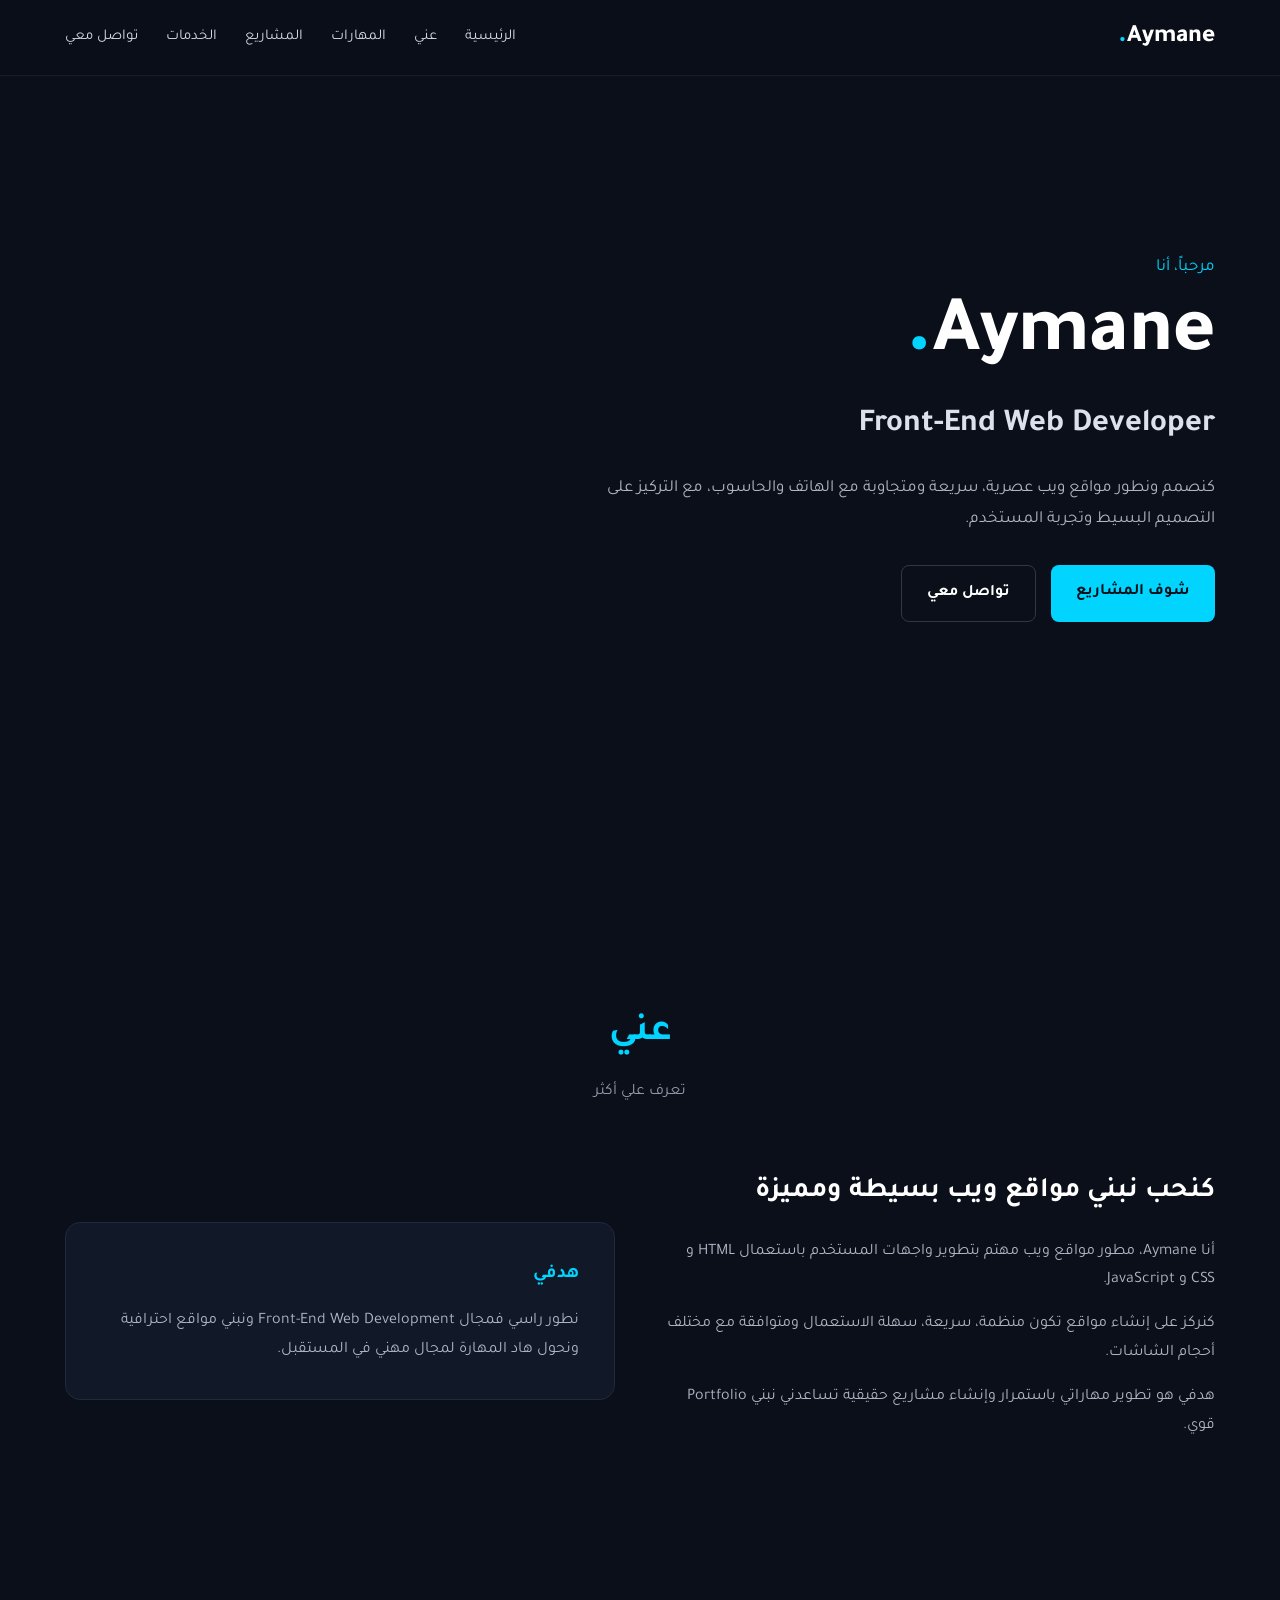
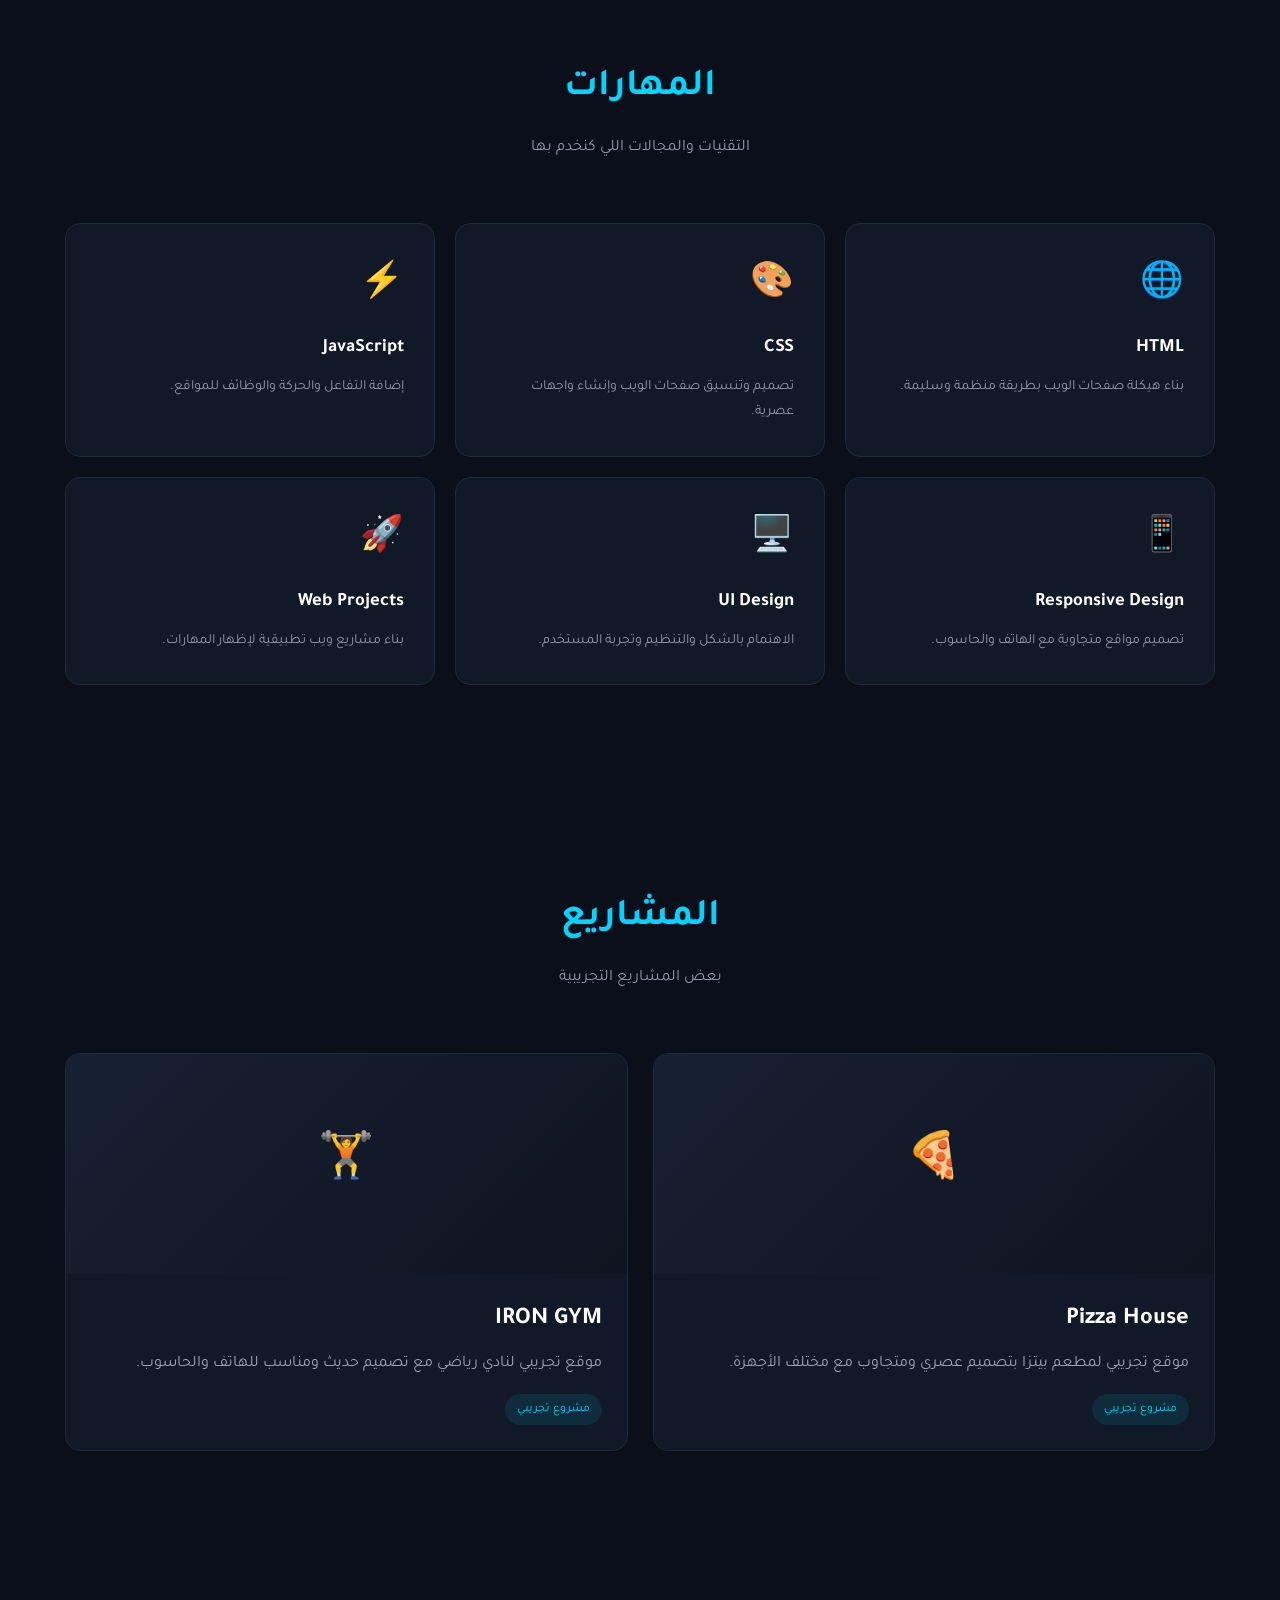
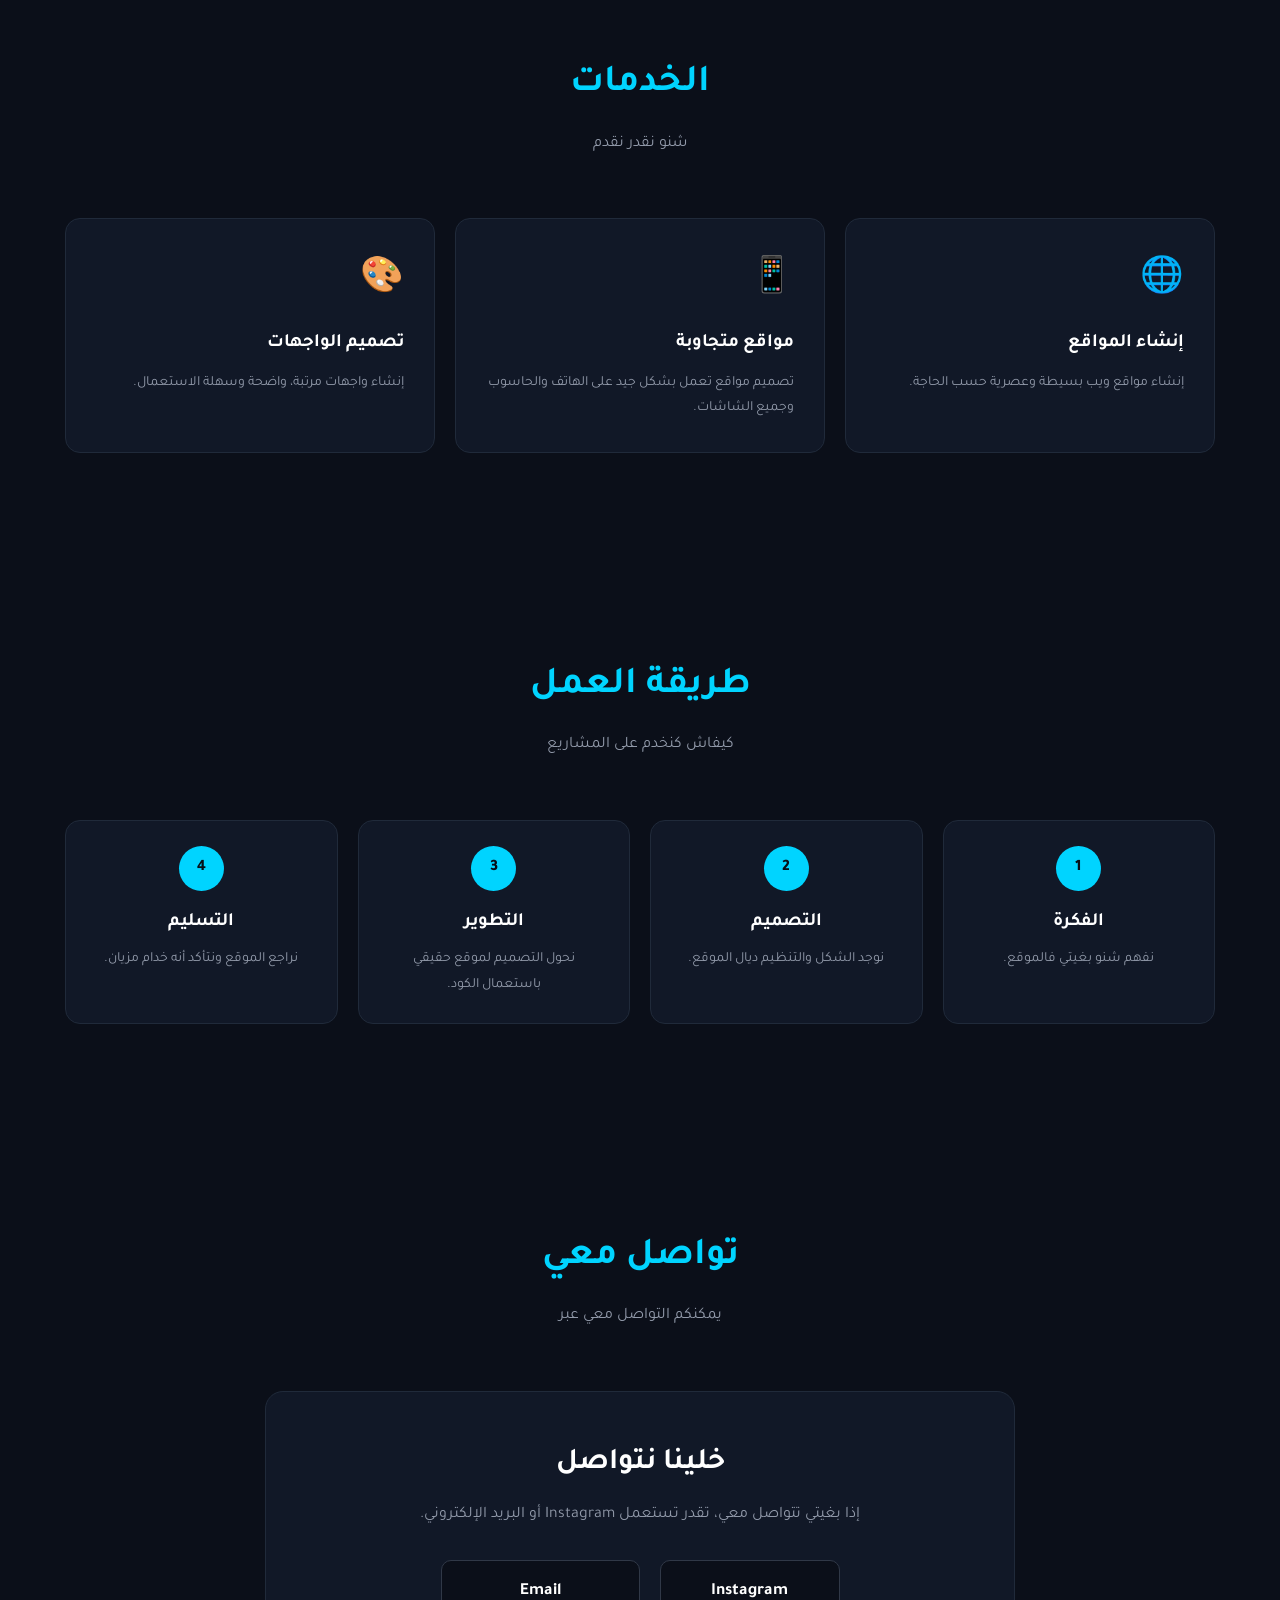
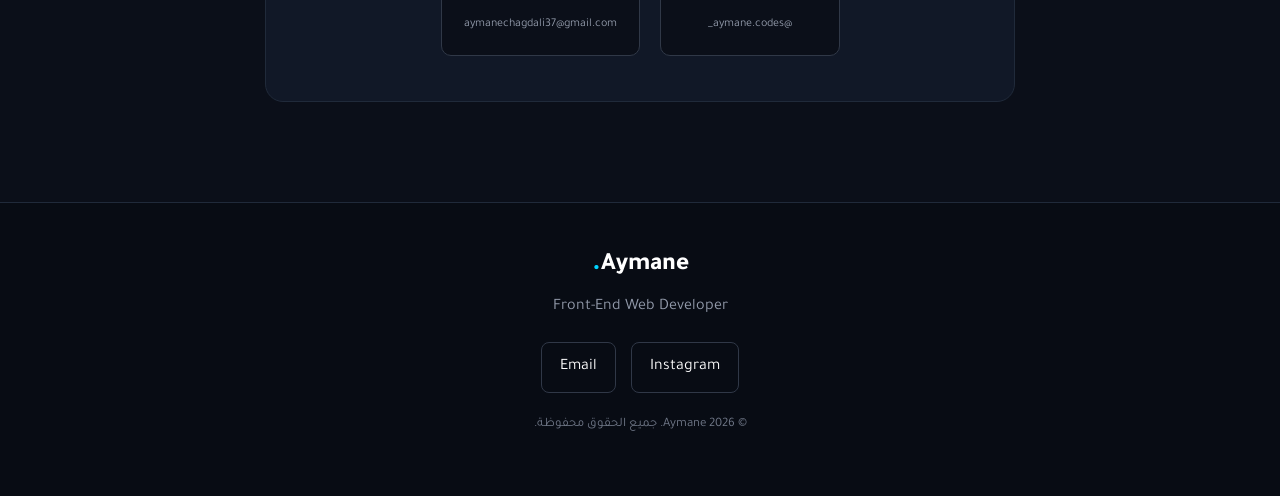
<file: index (p).html>
<!DOCTYPE html>
<html lang="ar" dir="rtl">
<head>
  <meta charset="UTF-8">
  <meta name="viewport" content="width=device-width, initial-scale=1.0">

  <title>Aymane | Front-End Web Developer</title>

  <meta name="description" content="Aymane - Front-End Web Developer. تصميم وتطوير مواقع ويب عصرية ومتجاوبة.">

  <link rel="preconnect" href="https://fonts.googleapis.com">
  <link rel="preconnect" href="https://fonts.gstatic.com" crossorigin>

  <link href="https://fonts.googleapis.com/css2?family=Tajawal:wght@400;500;700;800&display=swap" rel="stylesheet">

  <style>

    * {
      margin: 0;
      padding: 0;
      box-sizing: border-box;
    }

    html {
      scroll-behavior: smooth;
    }

    body {
      font-family: "Tajawal", sans-serif;
      background: #0b0f19;
      color: #ffffff;
      line-height: 1.8;
    }

    a {
      text-decoration: none;
      color: inherit;
    }

    ul {
      list-style: none;
    }

    .container {
      width: 90%;
      max-width: 1150px;
      margin: auto;
    }

    /* ================= HEADER ================= */

    header {
      position: fixed;
      top: 0;
      right: 0;
      width: 100%;
      z-index: 1000;
      background: rgba(11, 15, 25, 0.92);
      backdrop-filter: blur(10px);
      border-bottom: 1px solid rgba(255,255,255,0.06);
    }

    nav {
      height: 75px;
      display: flex;
      align-items: center;
      justify-content: space-between;
    }

    .logo {
      font-size: 25px;
      font-weight: 800;
    }

    .logo span {
      color: #00d4ff;
    }

    .nav-links {
      display: flex;
      gap: 28px;
      align-items: center;
    }

    .nav-links a {
      color: #d5d9e2;
      font-size: 15px;
      transition: 0.3s;
    }

    .nav-links a:hover {
      color: #00d4ff;
    }

    .menu-btn {
      display: none;
      font-size: 28px;
      cursor: pointer;
    }

    /* ================= HERO ================= */

    .hero {
      min-height: 100vh;
      display: flex;
      align-items: center;
      padding-top: 75px;
    }

    .hero-content {
      max-width: 750px;
    }

    .hero-small {
      color: #00d4ff;
      font-size: 17px;
      margin-bottom: 10px;
    }

    .hero h1 {
      font-size: clamp(45px, 8vw, 80px);
      line-height: 1.1;
      margin-bottom: 15px;
      font-weight: 800;
    }

    .hero h1 span {
      color: #00d4ff;
    }

    .hero h2 {
      font-size: clamp(22px, 4vw, 32px);
      color: #dce1eb;
      margin-bottom: 20px;
    }

    .hero p {
      color: #aeb5c4;
      font-size: 17px;
      max-width: 650px;
      margin-bottom: 30px;
    }

    .hero-buttons {
      display: flex;
      gap: 15px;
      flex-wrap: wrap;
    }

    .btn {
      display: inline-block;
      padding: 13px 25px;
      border-radius: 8px;
      font-weight: 700;
      transition: 0.3s;
      cursor: pointer;
      border: none;
      font-family: inherit;
    }

    .btn-primary {
      background: #00d4ff;
      color: #061018;
    }

    .btn-primary:hover {
      transform: translateY(-3px);
      opacity: 0.9;
    }

    .btn-secondary {
      border: 1px solid #303847;
      color: #ffffff;
    }

    .btn-secondary:hover {
      border-color: #00d4ff;
      color: #00d4ff;
      transform: translateY(-3px);
    }

    /* ================= GENERAL ================= */

    section {
      padding: 100px 0;
    }

    .section-title {
      text-align: center;
      margin-bottom: 60px;
    }

    .section-title h2 {
      font-size: 38px;
      margin-bottom: 10px;
    }

    .section-title span {
      color: #00d4ff;
    }

    .section-title p {
      color: #929aaa;
    }

    /* ================= ABOUT ================= */

    .about-grid {
      display: grid;
      grid-template-columns: 1fr 1fr;
      gap: 50px;
      align-items: center;
    }

    .about-text h3 {
      font-size: 28px;
      margin-bottom: 20px;
    }

    .about-text p {
      color: #aeb5c4;
      margin-bottom: 15px;
      font-size: 16px;
    }

    .about-box {
      padding: 35px;
      border-radius: 15px;
      background: #111827;
      border: 1px solid #202a3a;
    }

    .about-box h3 {
      color: #00d4ff;
      margin-bottom: 15px;
    }

    .about-box p {
      color: #aeb5c4;
    }

    /* ================= SKILLS ================= */

    .skills-grid {
      display: grid;
      grid-template-columns: repeat(3, 1fr);
      gap: 20px;
    }

    .skill-card {
      background: #111827;
      border: 1px solid #202a3a;
      border-radius: 15px;
      padding: 30px;
      transition: 0.3s;
    }

    .skill-card:hover {
      transform: translateY(-6px);
      border-color: #00d4ff;
    }

    .skill-icon {
      font-size: 35px;
      margin-bottom: 15px;
    }

    .skill-card h3 {
      margin-bottom: 10px;
    }

    .skill-card p {
      color: #929aaa;
      font-size: 14px;
    }

    /* ================= PROJECTS ================= */

    .projects-grid {
      display: grid;
      grid-template-columns: repeat(2, 1fr);
      gap: 25px;
    }

    .project-card {
      background: #111827;
      border: 1px solid #202a3a;
      border-radius: 15px;
      overflow: hidden;
      transition: 0.3s;
    }

    .project-card:hover {
      transform: translateY(-6px);
      border-color: #00d4ff;
    }

    .project-image {
      height: 220px;
      display: flex;
      align-items: center;
      justify-content: center;
      background: linear-gradient(135deg, #172033, #0e1420);
      font-size: 45px;
    }

    .project-content {
      padding: 25px;
    }

    .project-content h3 {
      font-size: 24px;
      margin-bottom: 8px;
    }

    .project-content p {
      color: #9ca5b5;
      margin-bottom: 15px;
    }

    .project-tag {
      display: inline-block;
      padding: 5px 12px;
      background: rgba(0, 212, 255, 0.1);
      color: #00d4ff;
      border-radius: 20px;
      font-size: 12px;
    }

    /* ================= SERVICES ================= */

    .services-grid {
      display: grid;
      grid-template-columns: repeat(3, 1fr);
      gap: 20px;
    }

    .service-card {
      background: #111827;
      border: 1px solid #202a3a;
      border-radius: 15px;
      padding: 30px;
    }

    .service-card h3 {
      margin: 15px 0 10px;
    }

    .service-card p {
      color: #929aaa;
      font-size: 14px;
    }

    .service-icon {
      font-size: 35px;
    }

    /* ================= PROCESS ================= */

    .process-grid {
      display: grid;
      grid-template-columns: repeat(4, 1fr);
      gap: 20px;
    }

    .process-card {
      text-align: center;
      background: #111827;
      border: 1px solid #202a3a;
      border-radius: 15px;
      padding: 25px;
    }

    .process-number {
      width: 45px;
      height: 45px;
      border-radius: 50%;
      background: #00d4ff;
      color: #061018;
      display: flex;
      align-items: center;
      justify-content: center;
      margin: 0 auto 15px;
      font-weight: 800;
    }

    .process-card h3 {
      margin-bottom: 8px;
    }

    .process-card p {
      color: #929aaa;
      font-size: 14px;
    }

    /* ================= CONTACT ================= */

    .contact-box {
      max-width: 750px;
      margin: auto;
      background: #111827;
      border: 1px solid #202a3a;
      border-radius: 18px;
      padding: 45px;
      text-align: center;
    }

    .contact-box h3 {
      font-size: 30px;
      margin-bottom: 10px;
    }

    .contact-box > p {
      color: #929aaa;
      margin-bottom: 30px;
    }

    .contact-links {
      display: flex;
      justify-content: center;
      gap: 20px;
      flex-wrap: wrap;
    }

    .contact-link {
      min-width: 180px;
      padding: 16px 22px;
      border-radius: 10px;
      background: #0b0f19;
      border: 1px solid #303847;
      transition: 0.3s;
    }

    .contact-link:hover {
      border-color: #00d4ff;
      color: #00d4ff;
      transform: translateY(-3px);
    }

    .contact-link strong {
      display: block;
      font-size: 17px;
      margin-bottom: 3px;
    }

    .contact-link small {
      color: #929aaa;
      font-size: 12px;
    }

    /* ================= FOOTER ================= */

    footer {
      border-top: 1px solid #202a3a;
      padding: 40px 0;
      text-align: center;
      background: #080c14;
    }

    .footer-logo {
      font-size: 25px;
      font-weight: 800;
      margin-bottom: 5px;
    }

    .footer-logo span {
      color: #00d4ff;
    }

    footer > .container > p {
      color: #929aaa;
      margin-bottom: 20px;
    }

    .socials {
      display: flex;
      justify-content: center;
      gap: 15px;
      margin-bottom: 20px;
    }

    .socials a {
      padding: 10px 18px;
      border: 1px solid #303847;
      border-radius: 8px;
      transition: 0.3s;
    }

    .socials a:hover {
      color: #00d4ff;
      border-color: #00d4ff;
    }

    .copyright {
      font-size: 13px;
      color: #6f7787 !important;
    }

    /* ================= BACK TO TOP ================= */

    #topBtn {
      position: fixed;
      bottom: 25px;
      left: 25px;
      width: 45px;
      height: 45px;
      border: none;
      border-radius: 50%;
      background: #00d4ff;
      color: #061018;
      font-size: 20px;
      font-weight: bold;
      cursor: pointer;
      display: none;
      z-index: 999;
    }

    /* ================= ANIMATION ================= */

    .reveal {
      opacity: 0;
      transform: translateY(25px);
      transition: 0.7s ease;
    }

    .reveal.active {
      opacity: 1;
      transform: translateY(0);
    }

    /* ================= MOBILE ================= */

    @media (max-width: 800px) {

      .nav-links {
        position: absolute;
        top: 75px;
        right: 0;
        width: 100%;
        background: #0b0f19;
        display: none;
        flex-direction: column;
        padding: 25px;
        border-bottom: 1px solid #202a3a;
      }

      .nav-links.active {
        display: flex;
      }

      .menu-btn {
        display: block;
      }

      .about-grid,
      .projects-grid,
      .skills-grid,
      .services-grid {
        grid-template-columns: 1fr;
      }

      .process-grid {
        grid-template-columns: repeat(2, 1fr);
      }

      .hero {
        text-align: center;
      }

      .hero-buttons {
        justify-content: center;
      }

      .hero p {
        margin-left: auto;
        margin-right: auto;
      }
    }

    @media (max-width: 500px) {

      section {
        padding: 75px 0;
      }

      .section-title h2 {
        font-size: 30px;
      }

      .contact-box {
        padding: 30px 20px;
      }

      .process-grid {
        grid-template-columns: 1fr;
      }

      .contact-links {
        flex-direction: column;
      }

      .contact-link {
        width: 100%;
      }
    }

  </style>
</head>

<body>

  <!-- ================= HEADER ================= -->

  <header>

    <div class="container">

      <nav>

        <a href="#home" class="logo">
          Aymane<span>.</span>
        </a>

        <div class="menu-btn" id="menuBtn">
          ☰
        </div>

        <ul class="nav-links" id="navLinks">

          <li>
            <a href="#home">الرئيسية</a>
          </li>

          <li>
            <a href="#about">عني</a>
          </li>

          <li>
            <a href="#skills">المهارات</a>
          </li>

          <li>
            <a href="#projects">المشاريع</a>
          </li>

          <li>
            <a href="#services">الخدمات</a>
          </li>

          <li>
            <a href="#contact">تواصل معي</a>
          </li>

        </ul>

      </nav>

    </div>

  </header>


  <!-- ================= HERO ================= -->

  <main>

    <section class="hero" id="home">

      <div class="container">

        <div class="hero-content reveal">

          <div class="hero-small">
            مرحباً، أنا
          </div>

          <h1>
            Aymane<span>.</span>
          </h1>

          <h2>
            Front-End Web Developer
          </h2>

          <p>
            كنصمم ونطور مواقع ويب عصرية، سريعة ومتجاوبة
            مع الهاتف والحاسوب، مع التركيز على التصميم
            البسيط وتجربة المستخدم.
          </p>

          <div class="hero-buttons">

            <a href="#projects" class="btn btn-primary">
              شوف المشاريع
            </a>

            <a href="#contact" class="btn btn-secondary">
              تواصل معي
            </a>

          </div>

        </div>

      </div>

    </section>


    <!-- ================= ABOUT ================= -->

    <section id="about">

      <div class="container">

        <div class="section-title reveal">

          <h2>
            <span>عني</span>
          </h2>

          <p>
            تعرف علي أكثر
          </p>

        </div>


        <div class="about-grid">

          <div class="about-text reveal">

            <h3>
              كنحب نبني مواقع ويب بسيطة ومميزة
            </h3>

            <p>
              أنا Aymane، مطور مواقع ويب مهتم بتطوير
              واجهات المستخدم باستعمال HTML و CSS و JavaScript.
            </p>

            <p>
              كنركز على إنشاء مواقع تكون منظمة، سريعة،
              سهلة الاستعمال ومتوافقة مع مختلف أحجام الشاشات.
            </p>

            <p>
              هدفي هو تطوير مهاراتي باستمرار وإنشاء مشاريع
              حقيقية تساعدني نبني Portfolio قوي.
            </p>

          </div>


          <div class="about-box reveal">

            <h3>
              هدفي
            </h3>

            <p>
              نطور راسي فمجال Front-End Web Development
              ونبني مواقع احترافية ونحول هاد المهارة
              لمجال مهني في المستقبل.
            </p>

          </div>

        </div>

      </div>

    </section>


    <!-- ================= SKILLS ================= -->

    <section id="skills">

      <div class="container">

        <div class="section-title reveal">

          <h2>
            <span>المهارات</span>
          </h2>

          <p>
            التقنيات والمجالات اللي كنخدم بها
          </p>

        </div>


        <div class="skills-grid">

          <div class="skill-card reveal">

            <div class="skill-icon">
              🌐
            </div>

            <h3>
              HTML
            </h3>

            <p>
              بناء هيكلة صفحات الويب بطريقة منظمة وسليمة.
            </p>

          </div>


          <div class="skill-card reveal">

            <div class="skill-icon">
              🎨
            </div>

            <h3>
              CSS
            </h3>

            <p>
              تصميم وتنسيق صفحات الويب وإنشاء واجهات عصرية.
            </p>

          </div>


          <div class="skill-card reveal">

            <div class="skill-icon">
              ⚡
            </div>

            <h3>
              JavaScript
            </h3>

            <p>
              إضافة التفاعل والحركة والوظائف للمواقع.
            </p>

          </div>


          <div class="skill-card reveal">

            <div class="skill-icon">
              📱
            </div>

            <h3>
              Responsive Design
            </h3>

            <p>
              تصميم مواقع متجاوبة مع الهاتف والحاسوب.
            </p>

          </div>


          <div class="skill-card reveal">

            <div class="skill-icon">
              🖥️
            </div>

            <h3>
              UI Design
            </h3>

            <p>
              الاهتمام بالشكل والتنظيم وتجربة المستخدم.
            </p>

          </div>


          <div class="skill-card reveal">

            <div class="skill-icon">
              🚀
            </div>

            <h3>
              Web Projects
            </h3>

            <p>
              بناء مشاريع ويب تطبيقية لإظهار المهارات.
            </p>

          </div>

        </div>

      </div>

    </section>


    <!-- ================= PROJECTS ================= -->

    <section id="projects">

      <div class="container">

        <div class="section-title reveal">

          <h2>
            <span>المشاريع</span>
          </h2>

          <p>
            بعض المشاريع التجريبية
          </p>

        </div>


        <div class="projects-grid">


          <!-- PIZZA -->

          <div class="project-card reveal">

            <div class="project-image">
              🍕
            </div>

            <div class="project-content">

              <h3>
                Pizza House
              </h3>

              <p>
                موقع تجريبي لمطعم بيتزا بتصميم عصري
                ومتجاوب مع مختلف الأجهزة.
              </p>

              <span class="project-tag">
                مشروع تجريبي
              </span>

            </div>

          </div>


          <!-- GYM -->

          <div class="project-card reveal">

            <div class="project-image">
              🏋️
            </div>

            <div class="project-content">

              <h3>
                IRON GYM
              </h3>

              <p>
                موقع تجريبي لنادي رياضي مع تصميم
                حديث ومناسب للهاتف والحاسوب.
              </p>

              <span class="project-tag">
                مشروع تجريبي
              </span>

            </div>

          </div>


        </div>

      </div>

    </section>


    <!-- ================= SERVICES ================= -->

    <section id="services">

      <div class="container">

        <div class="section-title reveal">

          <h2>
            <span>الخدمات</span>
          </h2>

          <p>
            شنو نقدر نقدم
          </p>

        </div>


        <div class="services-grid">


          <div class="service-card reveal">

            <div class="service-icon">
              🌐
            </div>

            <h3>
              إنشاء المواقع
            </h3>

            <p>
              إنشاء مواقع ويب بسيطة وعصرية حسب الحاجة.
            </p>

          </div>


          <div class="service-card reveal">

            <div class="service-icon">
              📱
            </div>

            <h3>
              مواقع متجاوبة
            </h3>

            <p>
              تصميم مواقع تعمل بشكل جيد على الهاتف
              والحاسوب وجميع الشاشات.
            </p>

          </div>


          <div class="service-card reveal">

            <div class="service-icon">
              🎨
            </div>

            <h3>
              تصميم الواجهات
            </h3>

            <p>
              إنشاء واجهات مرتبة، واضحة وسهلة الاستعمال.
            </p>

          </div>


        </div>

      </div>

    </section>


    <!-- ================= PROCESS ================= -->

    <section>

      <div class="container">

        <div class="section-title reveal">

          <h2>
            <span>طريقة العمل</span>
          </h2>

          <p>
            كيفاش كنخدم على المشاريع
          </p>

        </div>


        <div class="process-grid">


          <div class="process-card reveal">

            <div class="process-number">
              1
            </div>

            <h3>
              الفكرة
            </h3>

            <p>
              نفهم شنو بغيتي فالموقع.
            </p>

          </div>


          <div class="process-card reveal">

            <div class="process-number">
              2
            </div>

            <h3>
              التصميم
            </h3>

            <p>
              نوجد الشكل والتنظيم ديال الموقع.
            </p>

          </div>


          <div class="process-card reveal">

            <div class="process-number">
              3
            </div>

            <h3>
              التطوير
            </h3>

            <p>
              نحول التصميم لموقع حقيقي باستعمال الكود.
            </p>

          </div>


          <div class="process-card reveal">

            <div class="process-number">
              4
            </div>

            <h3>
              التسليم
            </h3>

            <p>
              نراجع الموقع ونتأكد أنه خدام مزيان.
            </p>

          </div>


        </div>

      </div>

    </section>


    <!-- ================= CONTACT ================= -->

    <section id="contact">

      <div class="container">

        <div class="section-title reveal">

          <h2>
            <span>تواصل معي</span>
          </h2>

          <p>
            يمكنكم التواصل معي عبر
          </p>

        </div>


        <div class="contact-box reveal">

          <h3>
            خلينا نتواصل
          </h3>

          <p>
            إذا بغيتي تتواصل معي، تقدر تستعمل Instagram
            أو البريد الإلكتروني.
          </p>


          <div class="contact-links">


            <!-- INSTAGRAM -->

            <a
              class="contact-link"
              href="https://instagram.com/aymane.codes_"
              target="_blank"
              rel="noopener noreferrer"
            >

              <strong>
                Instagram
              </strong>

              <small>
                @aymane.codes_
              </small>

            </a>


            <!-- EMAIL -->

            <a
              class="contact-link"
              href="mailto:aymanechagdali37@gmail.com"
            >

              <strong>
                Email
              </strong>

              <small>
                aymanechagdali37@gmail.com
              </small>

            </a>


          </div>

        </div>

      </div>

    </section>

  </main>


  <!-- ================= FOOTER ================= -->

  <footer>

    <div class="container">

      <div class="footer-logo">
        Aymane<span>.</span>
      </div>

      <p>
        Front-End Web Developer
      </p>


      <!-- غير Instagram و Email -->

      <div class="socials">

        <a
          href="https://instagram.com/aymane.codes_"
          target="_blank"
          rel="noopener noreferrer"
        >
          Instagram
        </a>

        <a href="mailto:aymanechagdali37@gmail.com">
          Email
        </a>

      </div>


      <p class="copyright">
        © <span id="year"></span> Aymane.
        جميع الحقوق محفوظة.
      </p>

    </div>

  </footer>


  <!-- ================= TOP BUTTON ================= -->

  <button id="topBtn">
    ↑
  </button>


  <!-- ================= JAVASCRIPT ================= -->

  <script>

    /* MENU */

    const menuBtn = document.getElementById("menuBtn");
    const navLinks = document.getElementById("navLinks");

    menuBtn.addEventListener("click", function () {

      navLinks.classList.toggle("active");

    });


    /* CLOSE MENU AFTER CLICK */

    document.querySelectorAll(".nav-links a").forEach(function(link) {

      link.addEventListener("click", function() {

        navLinks.classList.remove("active");

      });

    });


    /* SCROLL REVEAL */

    const revealElements = document.querySelectorAll(".reveal");

    function revealOnScroll() {

      revealElements.forEach(function(element) {

        const windowHeight = window.innerHeight;

        const elementTop = element.getBoundingClientRect().top;

        if (elementTop < windowHeight - 80) {

          element.classList.add("active");

        }

      });

    }

    window.addEventListener("scroll", revealOnScroll);

    revealOnScroll();


    /* BACK TO TOP */

    const topBtn = document.getElementById("topBtn");

    window.addEventListener("scroll", function() {

      if (window.scrollY > 500) {

        topBtn.style.display = "block";

      } else {

        topBtn.style.display = "none";

      }

    });


    topBtn.addEventListener("click", function() {

      window.scrollTo({
        top: 0,
        behavior: "smooth"
      });

    });


    /* YEAR */

    document.getElementById("year").textContent =
      new Date().getFullYear();

  </script>

</body>
</html>
</file>
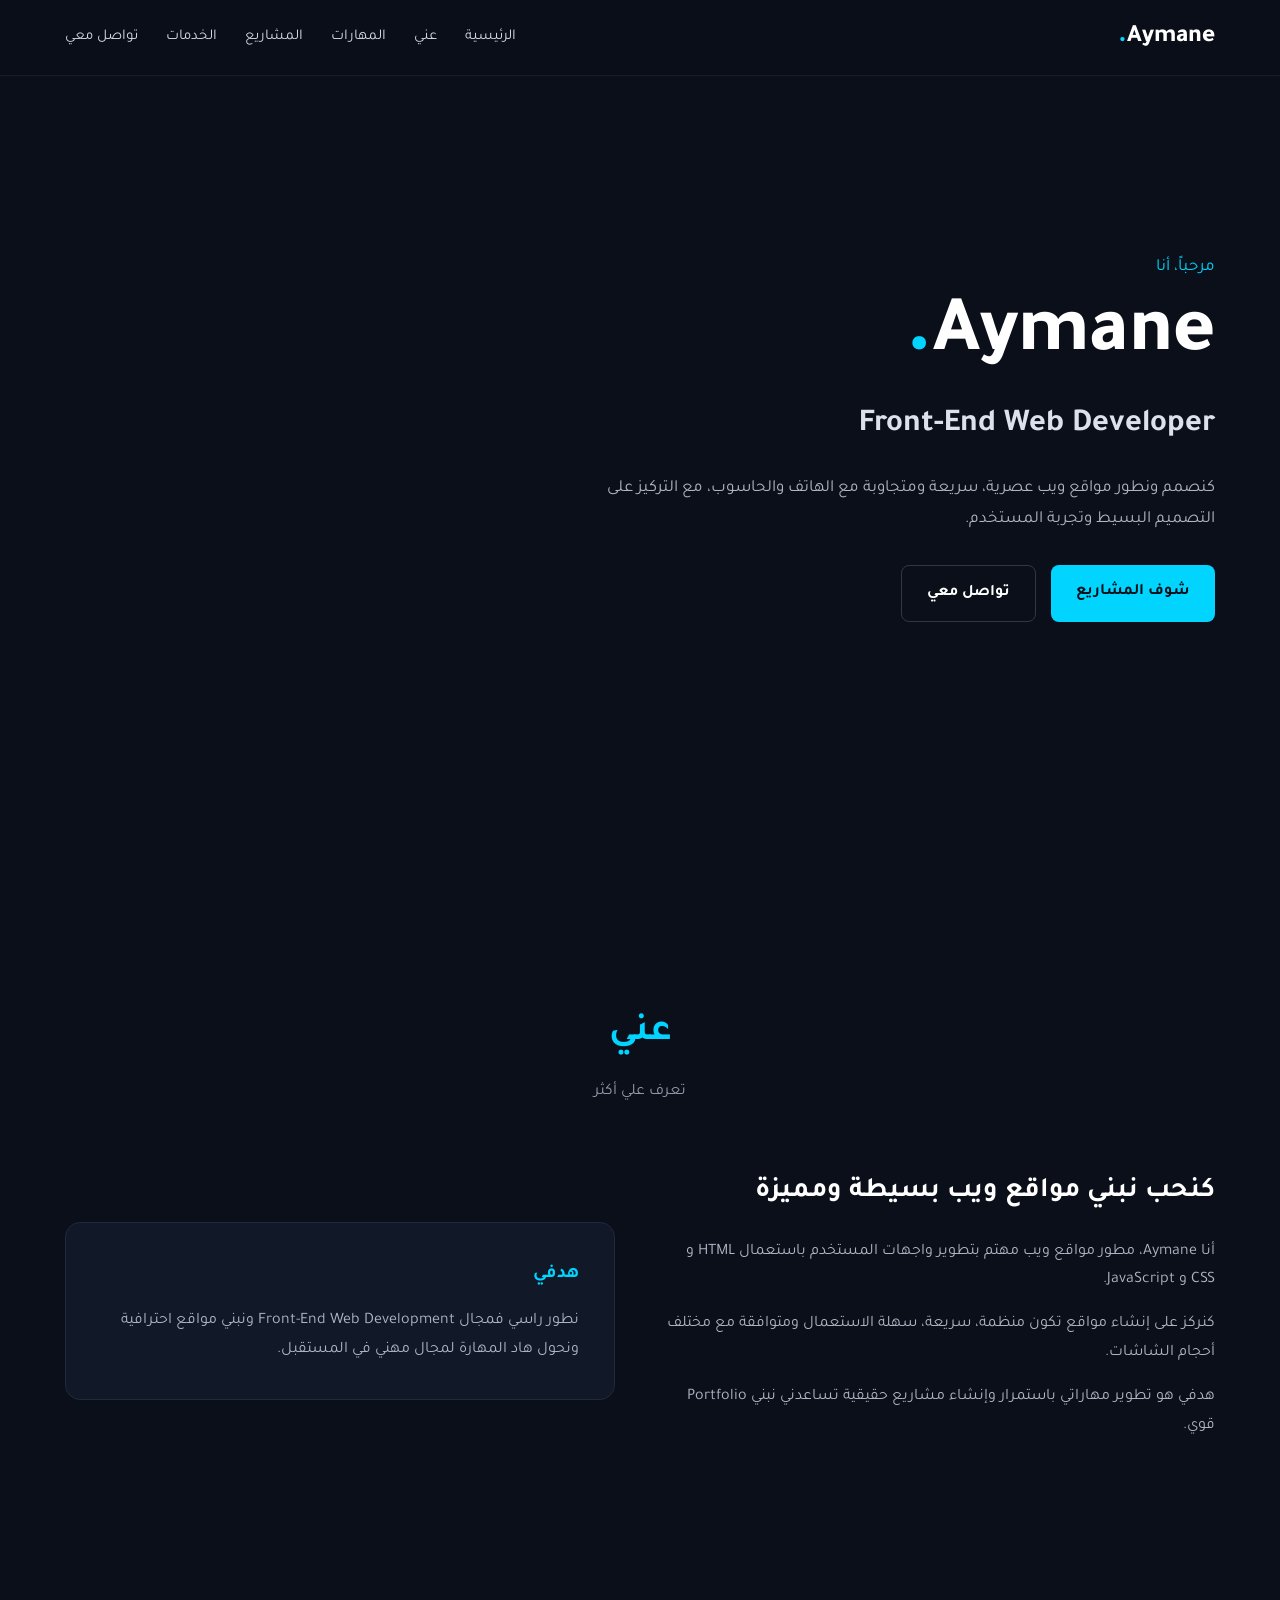
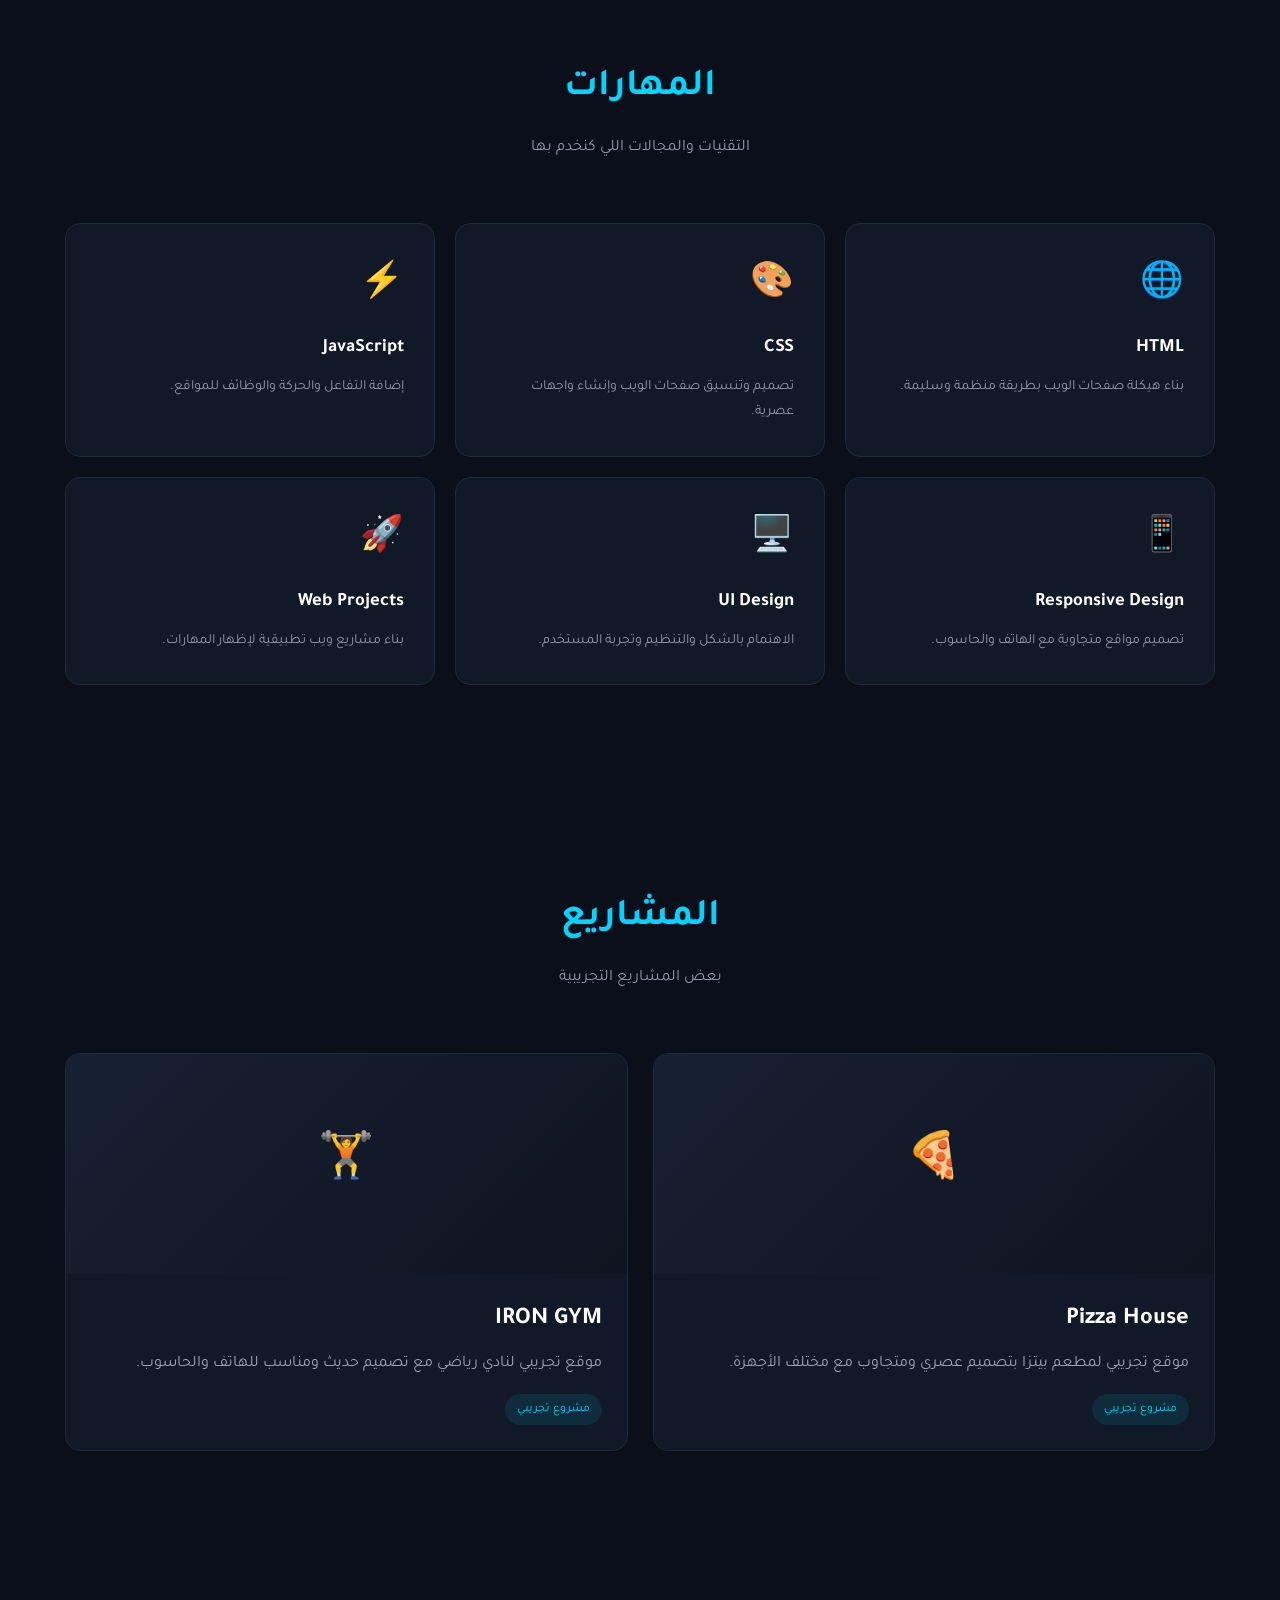
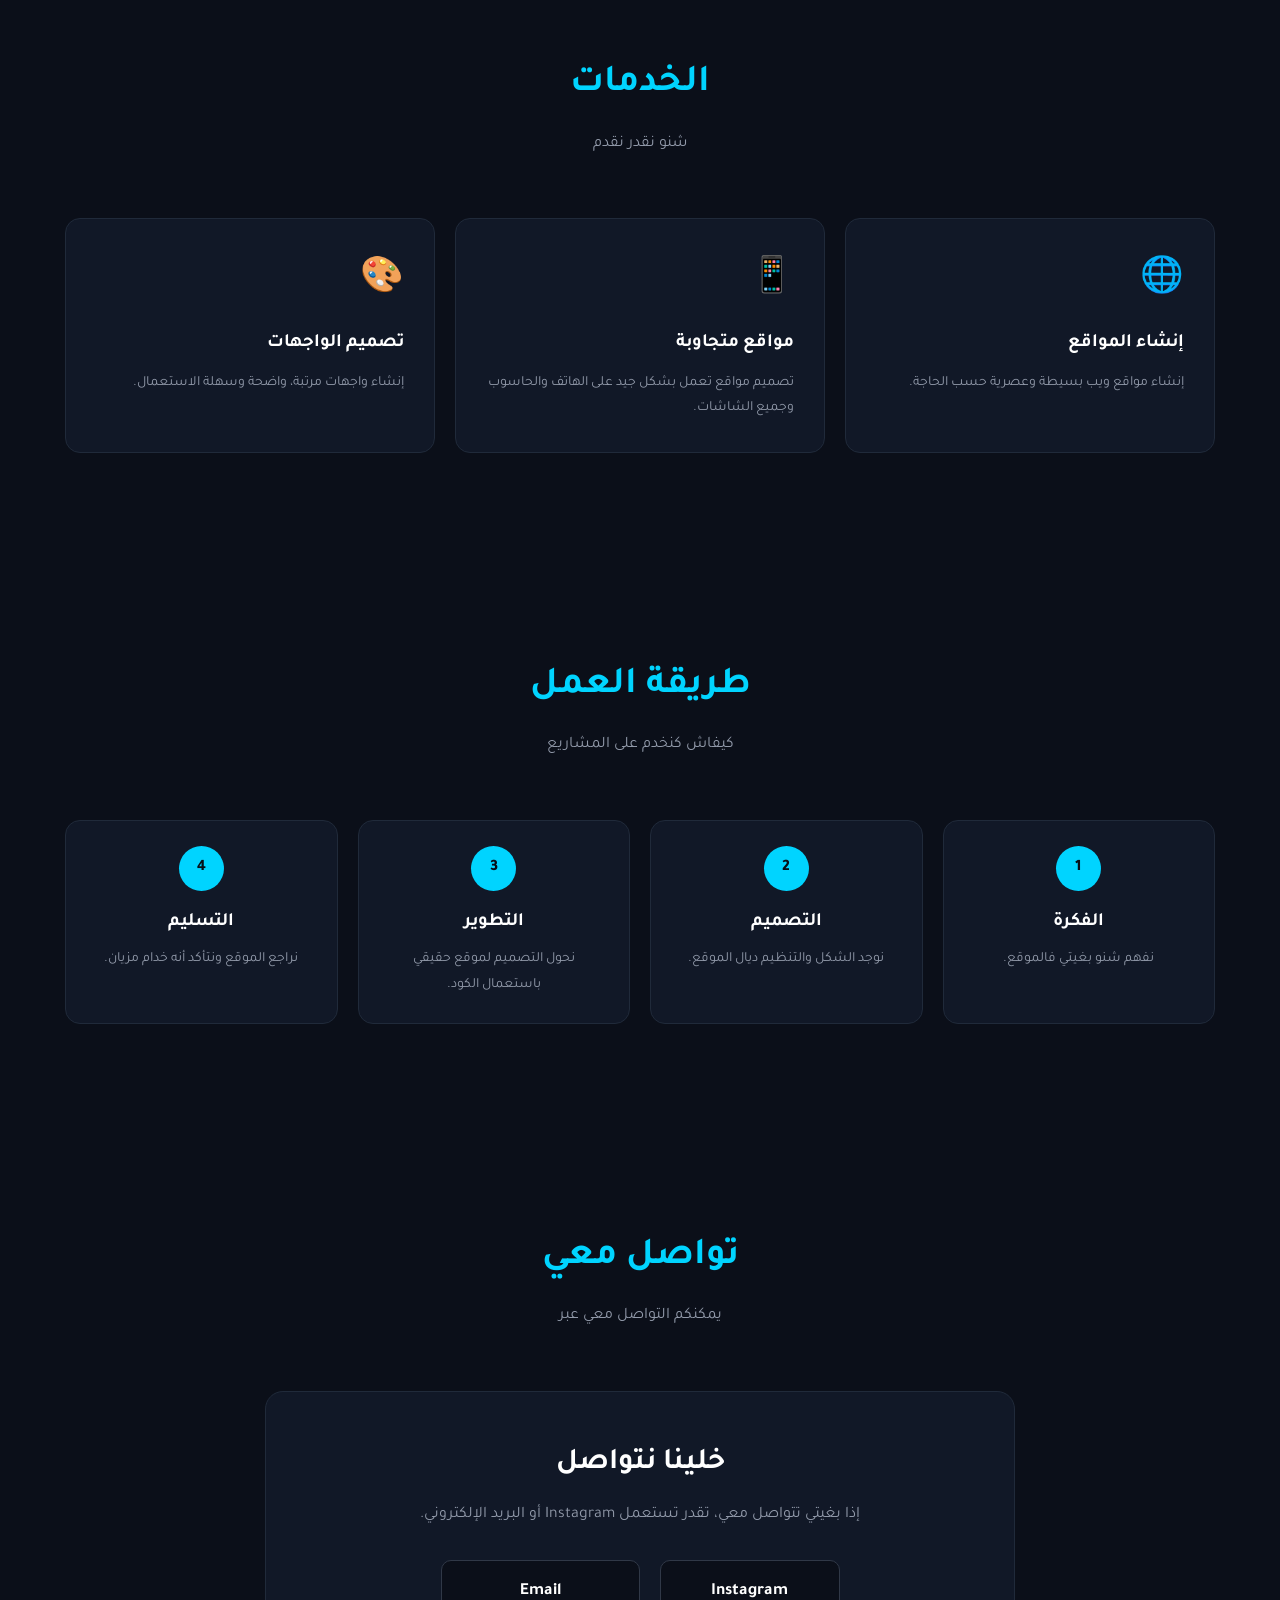
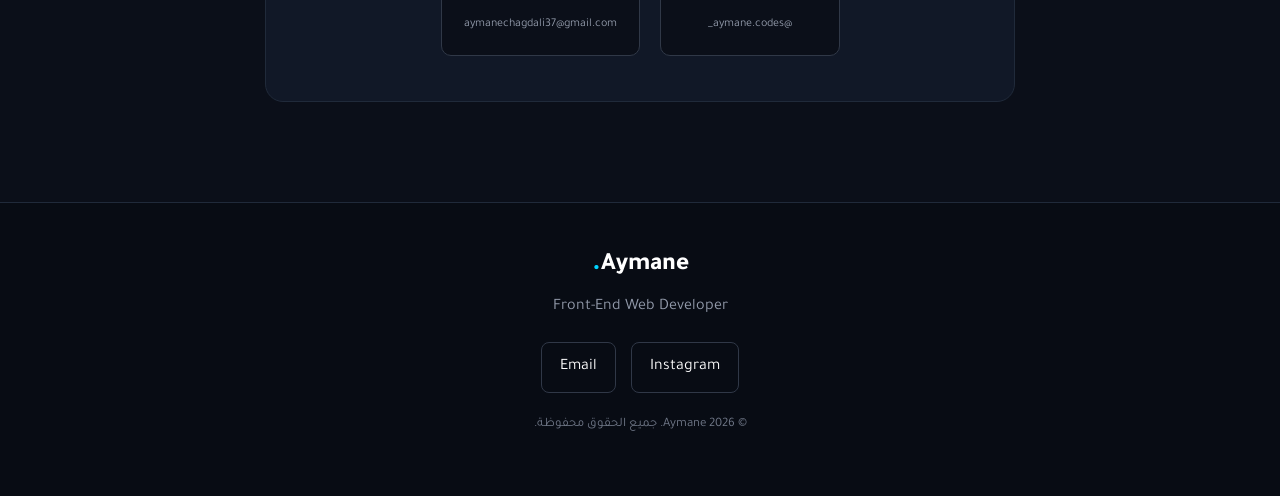
<file: index(3).html>
<!DOCTYPE html>
<html lang="ar" dir="rtl">
<head>
  <meta charset="UTF-8">
  <meta name="viewport" content="width=device-width, initial-scale=1.0">

  <title>Aymane | Front-End Web Developer</title>

  <meta name="description" content="Aymane - Front-End Web Developer. تصميم وتطوير مواقع ويب عصرية ومتجاوبة.">

  <link rel="preconnect" href="https://fonts.googleapis.com">
  <link rel="preconnect" href="https://fonts.gstatic.com" crossorigin>

  <link href="https://fonts.googleapis.com/css2?family=Tajawal:wght@400;500;700;800&display=swap" rel="stylesheet">

  <style>

    * {
      margin: 0;
      padding: 0;
      box-sizing: border-box;
    }

    html {
      scroll-behavior: smooth;
    }

    body {
      font-family: "Tajawal", sans-serif;
      background: #0b0f19;
      color: #ffffff;
      line-height: 1.8;
    }

    a {
      text-decoration: none;
      color: inherit;
    }

    ul {
      list-style: none;
    }

    .container {
      width: 90%;
      max-width: 1150px;
      margin: auto;
    }

    /* ================= HEADER ================= */

    header {
      position: fixed;
      top: 0;
      right: 0;
      width: 100%;
      z-index: 1000;
      background: rgba(11, 15, 25, 0.92);
      backdrop-filter: blur(10px);
      border-bottom: 1px solid rgba(255,255,255,0.06);
    }

    nav {
      height: 75px;
      display: flex;
      align-items: center;
      justify-content: space-between;
    }

    .logo {
      font-size: 25px;
      font-weight: 800;
    }

    .logo span {
      color: #00d4ff;
    }

    .nav-links {
      display: flex;
      gap: 28px;
      align-items: center;
    }

    .nav-links a {
      color: #d5d9e2;
      font-size: 15px;
      transition: 0.3s;
    }

    .nav-links a:hover {
      color: #00d4ff;
    }

    .menu-btn {
      display: none;
      font-size: 28px;
      cursor: pointer;
    }

    /* ================= HERO ================= */

    .hero {
      min-height: 100vh;
      display: flex;
      align-items: center;
      padding-top: 75px;
    }

    .hero-content {
      max-width: 750px;
    }

    .hero-small {
      color: #00d4ff;
      font-size: 17px;
      margin-bottom: 10px;
    }

    .hero h1 {
      font-size: clamp(45px, 8vw, 80px);
      line-height: 1.1;
      margin-bottom: 15px;
      font-weight: 800;
    }

    .hero h1 span {
      color: #00d4ff;
    }

    .hero h2 {
      font-size: clamp(22px, 4vw, 32px);
      color: #dce1eb;
      margin-bottom: 20px;
    }

    .hero p {
      color: #aeb5c4;
      font-size: 17px;
      max-width: 650px;
      margin-bottom: 30px;
    }

    .hero-buttons {
      display: flex;
      gap: 15px;
      flex-wrap: wrap;
    }

    .btn {
      display: inline-block;
      padding: 13px 25px;
      border-radius: 8px;
      font-weight: 700;
      transition: 0.3s;
      cursor: pointer;
      border: none;
      font-family: inherit;
    }

    .btn-primary {
      background: #00d4ff;
      color: #061018;
    }

    .btn-primary:hover {
      transform: translateY(-3px);
      opacity: 0.9;
    }

    .btn-secondary {
      border: 1px solid #303847;
      color: #ffffff;
    }

    .btn-secondary:hover {
      border-color: #00d4ff;
      color: #00d4ff;
      transform: translateY(-3px);
    }

    /* ================= GENERAL ================= */

    section {
      padding: 100px 0;
    }

    .section-title {
      text-align: center;
      margin-bottom: 60px;
    }

    .section-title h2 {
      font-size: 38px;
      margin-bottom: 10px;
    }

    .section-title span {
      color: #00d4ff;
    }

    .section-title p {
      color: #929aaa;
    }

    /* ================= ABOUT ================= */

    .about-grid {
      display: grid;
      grid-template-columns: 1fr 1fr;
      gap: 50px;
      align-items: center;
    }

    .about-text h3 {
      font-size: 28px;
      margin-bottom: 20px;
    }

    .about-text p {
      color: #aeb5c4;
      margin-bottom: 15px;
      font-size: 16px;
    }

    .about-box {
      padding: 35px;
      border-radius: 15px;
      background: #111827;
      border: 1px solid #202a3a;
    }

    .about-box h3 {
      color: #00d4ff;
      margin-bottom: 15px;
    }

    .about-box p {
      color: #aeb5c4;
    }

    /* ================= SKILLS ================= */

    .skills-grid {
      display: grid;
      grid-template-columns: repeat(3, 1fr);
      gap: 20px;
    }

    .skill-card {
      background: #111827;
      border: 1px solid #202a3a;
      border-radius: 15px;
      padding: 30px;
      transition: 0.3s;
    }

    .skill-card:hover {
      transform: translateY(-6px);
      border-color: #00d4ff;
    }

    .skill-icon {
      font-size: 35px;
      margin-bottom: 15px;
    }

    .skill-card h3 {
      margin-bottom: 10px;
    }

    .skill-card p {
      color: #929aaa;
      font-size: 14px;
    }

    /* ================= PROJECTS ================= */

    .projects-grid {
      display: grid;
      grid-template-columns: repeat(2, 1fr);
      gap: 25px;
    }

    .project-card {
      background: #111827;
      border: 1px solid #202a3a;
      border-radius: 15px;
      overflow: hidden;
      transition: 0.3s;
    }

    .project-card:hover {
      transform: translateY(-6px);
      border-color: #00d4ff;
    }

    .project-image {
      height: 220px;
      display: flex;
      align-items: center;
      justify-content: center;
      background: linear-gradient(135deg, #172033, #0e1420);
      font-size: 45px;
    }

    .project-content {
      padding: 25px;
    }

    .project-content h3 {
      font-size: 24px;
      margin-bottom: 8px;
    }

    .project-content p {
      color: #9ca5b5;
      margin-bottom: 15px;
    }

    .project-tag {
      display: inline-block;
      padding: 5px 12px;
      background: rgba(0, 212, 255, 0.1);
      color: #00d4ff;
      border-radius: 20px;
      font-size: 12px;
    }

    /* ================= SERVICES ================= */

    .services-grid {
      display: grid;
      grid-template-columns: repeat(3, 1fr);
      gap: 20px;
    }

    .service-card {
      background: #111827;
      border: 1px solid #202a3a;
      border-radius: 15px;
      padding: 30px;
    }

    .service-card h3 {
      margin: 15px 0 10px;
    }

    .service-card p {
      color: #929aaa;
      font-size: 14px;
    }

    .service-icon {
      font-size: 35px;
    }

    /* ================= PROCESS ================= */

    .process-grid {
      display: grid;
      grid-template-columns: repeat(4, 1fr);
      gap: 20px;
    }

    .process-card {
      text-align: center;
      background: #111827;
      border: 1px solid #202a3a;
      border-radius: 15px;
      padding: 25px;
    }

    .process-number {
      width: 45px;
      height: 45px;
      border-radius: 50%;
      background: #00d4ff;
      color: #061018;
      display: flex;
      align-items: center;
      justify-content: center;
      margin: 0 auto 15px;
      font-weight: 800;
    }

    .process-card h3 {
      margin-bottom: 8px;
    }

    .process-card p {
      color: #929aaa;
      font-size: 14px;
    }

    /* ================= CONTACT ================= */

    .contact-box {
      max-width: 750px;
      margin: auto;
      background: #111827;
      border: 1px solid #202a3a;
      border-radius: 18px;
      padding: 45px;
      text-align: center;
    }

    .contact-box h3 {
      font-size: 30px;
      margin-bottom: 10px;
    }

    .contact-box > p {
      color: #929aaa;
      margin-bottom: 30px;
    }

    .contact-links {
      display: flex;
      justify-content: center;
      gap: 20px;
      flex-wrap: wrap;
    }

    .contact-link {
      min-width: 180px;
      padding: 16px 22px;
      border-radius: 10px;
      background: #0b0f19;
      border: 1px solid #303847;
      transition: 0.3s;
    }

    .contact-link:hover {
      border-color: #00d4ff;
      color: #00d4ff;
      transform: translateY(-3px);
    }

    .contact-link strong {
      display: block;
      font-size: 17px;
      margin-bottom: 3px;
    }

    .contact-link small {
      color: #929aaa;
      font-size: 12px;
    }

    /* ================= FOOTER ================= */

    footer {
      border-top: 1px solid #202a3a;
      padding: 40px 0;
      text-align: center;
      background: #080c14;
    }

    .footer-logo {
      font-size: 25px;
      font-weight: 800;
      margin-bottom: 5px;
    }

    .footer-logo span {
      color: #00d4ff;
    }

    footer > .container > p {
      color: #929aaa;
      margin-bottom: 20px;
    }

    .socials {
      display: flex;
      justify-content: center;
      gap: 15px;
      margin-bottom: 20px;
    }

    .socials a {
      padding: 10px 18px;
      border: 1px solid #303847;
      border-radius: 8px;
      transition: 0.3s;
    }

    .socials a:hover {
      color: #00d4ff;
      border-color: #00d4ff;
    }

    .copyright {
      font-size: 13px;
      color: #6f7787 !important;
    }

    /* ================= BACK TO TOP ================= */

    #topBtn {
      position: fixed;
      bottom: 25px;
      left: 25px;
      width: 45px;
      height: 45px;
      border: none;
      border-radius: 50%;
      background: #00d4ff;
      color: #061018;
      font-size: 20px;
      font-weight: bold;
      cursor: pointer;
      display: none;
      z-index: 999;
    }

    /* ================= ANIMATION ================= */

    .reveal {
      opacity: 0;
      transform: translateY(25px);
      transition: 0.7s ease;
    }

    .reveal.active {
      opacity: 1;
      transform: translateY(0);
    }

    /* ================= MOBILE ================= */

    @media (max-width: 800px) {

      .nav-links {
        position: absolute;
        top: 75px;
        right: 0;
        width: 100%;
        background: #0b0f19;
        display: none;
        flex-direction: column;
        padding: 25px;
        border-bottom: 1px solid #202a3a;
      }

      .nav-links.active {
        display: flex;
      }

      .menu-btn {
        display: block;
      }

      .about-grid,
      .projects-grid,
      .skills-grid,
      .services-grid {
        grid-template-columns: 1fr;
      }

      .process-grid {
        grid-template-columns: repeat(2, 1fr);
      }

      .hero {
        text-align: center;
      }

      .hero-buttons {
        justify-content: center;
      }

      .hero p {
        margin-left: auto;
        margin-right: auto;
      }
    }

    @media (max-width: 500px) {

      section {
        padding: 75px 0;
      }

      .section-title h2 {
        font-size: 30px;
      }

      .contact-box {
        padding: 30px 20px;
      }

      .process-grid {
        grid-template-columns: 1fr;
      }

      .contact-links {
        flex-direction: column;
      }

      .contact-link {
        width: 100%;
      }
    }

  </style>
</head>

<body>

  <!-- ================= HEADER ================= -->

  <header>

    <div class="container">

      <nav>

        <a href="#home" class="logo">
          Aymane<span>.</span>
        </a>

        <div class="menu-btn" id="menuBtn">
          ☰
        </div>

        <ul class="nav-links" id="navLinks">

          <li>
            <a href="#home">الرئيسية</a>
          </li>

          <li>
            <a href="#about">عني</a>
          </li>

          <li>
            <a href="#skills">المهارات</a>
          </li>

          <li>
            <a href="#projects">المشاريع</a>
          </li>

          <li>
            <a href="#services">الخدمات</a>
          </li>

          <li>
            <a href="#contact">تواصل معي</a>
          </li>

        </ul>

      </nav>

    </div>

  </header>


  <!-- ================= HERO ================= -->

  <main>

    <section class="hero" id="home">

      <div class="container">

        <div class="hero-content reveal">

          <div class="hero-small">
            مرحباً، أنا
          </div>

          <h1>
            Aymane<span>.</span>
          </h1>

          <h2>
            Front-End Web Developer
          </h2>

          <p>
            كنصمم ونطور مواقع ويب عصرية، سريعة ومتجاوبة
            مع الهاتف والحاسوب، مع التركيز على التصميم
            البسيط وتجربة المستخدم.
          </p>

          <div class="hero-buttons">

            <a href="#projects" class="btn btn-primary">
              شوف المشاريع
            </a>

            <a href="#contact" class="btn btn-secondary">
              تواصل معي
            </a>

          </div>

        </div>

      </div>

    </section>


    <!-- ================= ABOUT ================= -->

    <section id="about">

      <div class="container">

        <div class="section-title reveal">

          <h2>
            <span>عني</span>
          </h2>

          <p>
            تعرف علي أكثر
          </p>

        </div>


        <div class="about-grid">

          <div class="about-text reveal">

            <h3>
              كنحب نبني مواقع ويب بسيطة ومميزة
            </h3>

            <p>
              أنا Aymane، مطور مواقع ويب مهتم بتطوير
              واجهات المستخدم باستعمال HTML و CSS و JavaScript.
            </p>

            <p>
              كنركز على إنشاء مواقع تكون منظمة، سريعة،
              سهلة الاستعمال ومتوافقة مع مختلف أحجام الشاشات.
            </p>

            <p>
              هدفي هو تطوير مهاراتي باستمرار وإنشاء مشاريع
              حقيقية تساعدني نبني Portfolio قوي.
            </p>

          </div>


          <div class="about-box reveal">

            <h3>
              هدفي
            </h3>

            <p>
              نطور راسي فمجال Front-End Web Development
              ونبني مواقع احترافية ونحول هاد المهارة
              لمجال مهني في المستقبل.
            </p>

          </div>

        </div>

      </div>

    </section>


    <!-- ================= SKILLS ================= -->

    <section id="skills">

      <div class="container">

        <div class="section-title reveal">

          <h2>
            <span>المهارات</span>
          </h2>

          <p>
            التقنيات والمجالات اللي كنخدم بها
          </p>

        </div>


        <div class="skills-grid">

          <div class="skill-card reveal">

            <div class="skill-icon">
              🌐
            </div>

            <h3>
              HTML
            </h3>

            <p>
              بناء هيكلة صفحات الويب بطريقة منظمة وسليمة.
            </p>

          </div>


          <div class="skill-card reveal">

            <div class="skill-icon">
              🎨
            </div>

            <h3>
              CSS
            </h3>

            <p>
              تصميم وتنسيق صفحات الويب وإنشاء واجهات عصرية.
            </p>

          </div>


          <div class="skill-card reveal">

            <div class="skill-icon">
              ⚡
            </div>

            <h3>
              JavaScript
            </h3>

            <p>
              إضافة التفاعل والحركة والوظائف للمواقع.
            </p>

          </div>


          <div class="skill-card reveal">

            <div class="skill-icon">
              📱
            </div>

            <h3>
              Responsive Design
            </h3>

            <p>
              تصميم مواقع متجاوبة مع الهاتف والحاسوب.
            </p>

          </div>


          <div class="skill-card reveal">

            <div class="skill-icon">
              🖥️
            </div>

            <h3>
              UI Design
            </h3>

            <p>
              الاهتمام بالشكل والتنظيم وتجربة المستخدم.
            </p>

          </div>


          <div class="skill-card reveal">

            <div class="skill-icon">
              🚀
            </div>

            <h3>
              Web Projects
            </h3>

            <p>
              بناء مشاريع ويب تطبيقية لإظهار المهارات.
            </p>

          </div>

        </div>

      </div>

    </section>


    <!-- ================= PROJECTS ================= -->

    <section id="projects">

      <div class="container">

        <div class="section-title reveal">

          <h2>
            <span>المشاريع</span>
          </h2>

          <p>
            بعض المشاريع التجريبية
          </p>

        </div>


        <div class="projects-grid">


          <!-- PIZZA -->

          <div class="project-card reveal">

            <div class="project-image">
              🍕
            </div>

            <div class="project-content">

              <h3>
                Pizza House
              </h3>

              <p>
                موقع تجريبي لمطعم بيتزا بتصميم عصري
                ومتجاوب مع مختلف الأجهزة.
              </p>

              <span class="project-tag">
                مشروع تجريبي
              </span>

            </div>

          </div>


          <!-- GYM -->

          <div class="project-card reveal">

            <div class="project-image">
              🏋️
            </div>

            <div class="project-content">

              <h3>
                IRON GYM
              </h3>

              <p>
                موقع تجريبي لنادي رياضي مع تصميم
                حديث ومناسب للهاتف والحاسوب.
              </p>

              <span class="project-tag">
                مشروع تجريبي
              </span>

            </div>

          </div>


        </div>

      </div>

    </section>


    <!-- ================= SERVICES ================= -->

    <section id="services">

      <div class="container">

        <div class="section-title reveal">

          <h2>
            <span>الخدمات</span>
          </h2>

          <p>
            شنو نقدر نقدم
          </p>

        </div>


        <div class="services-grid">


          <div class="service-card reveal">

            <div class="service-icon">
              🌐
            </div>

            <h3>
              إنشاء المواقع
            </h3>

            <p>
              إنشاء مواقع ويب بسيطة وعصرية حسب الحاجة.
            </p>

          </div>


          <div class="service-card reveal">

            <div class="service-icon">
              📱
            </div>

            <h3>
              مواقع متجاوبة
            </h3>

            <p>
              تصميم مواقع تعمل بشكل جيد على الهاتف
              والحاسوب وجميع الشاشات.
            </p>

          </div>


          <div class="service-card reveal">

            <div class="service-icon">
              🎨
            </div>

            <h3>
              تصميم الواجهات
            </h3>

            <p>
              إنشاء واجهات مرتبة، واضحة وسهلة الاستعمال.
            </p>

          </div>


        </div>

      </div>

    </section>


    <!-- ================= PROCESS ================= -->

    <section>

      <div class="container">

        <div class="section-title reveal">

          <h2>
            <span>طريقة العمل</span>
          </h2>

          <p>
            كيفاش كنخدم على المشاريع
          </p>

        </div>


        <div class="process-grid">


          <div class="process-card reveal">

            <div class="process-number">
              1
            </div>

            <h3>
              الفكرة
            </h3>

            <p>
              نفهم شنو بغيتي فالموقع.
            </p>

          </div>


          <div class="process-card reveal">

            <div class="process-number">
              2
            </div>

            <h3>
              التصميم
            </h3>

            <p>
              نوجد الشكل والتنظيم ديال الموقع.
            </p>

          </div>


          <div class="process-card reveal">

            <div class="process-number">
              3
            </div>

            <h3>
              التطوير
            </h3>

            <p>
              نحول التصميم لموقع حقيقي باستعمال الكود.
            </p>

          </div>


          <div class="process-card reveal">

            <div class="process-number">
              4
            </div>

            <h3>
              التسليم
            </h3>

            <p>
              نراجع الموقع ونتأكد أنه خدام مزيان.
            </p>

          </div>


        </div>

      </div>

    </section>


    <!-- ================= CONTACT ================= -->

    <section id="contact">

      <div class="container">

        <div class="section-title reveal">

          <h2>
            <span>تواصل معي</span>
          </h2>

          <p>
            يمكنكم التواصل معي عبر
          </p>

        </div>


        <div class="contact-box reveal">

          <h3>
            خلينا نتواصل
          </h3>

          <p>
            إذا بغيتي تتواصل معي، تقدر تستعمل Instagram
            أو البريد الإلكتروني.
          </p>


          <div class="contact-links">


            <!-- INSTAGRAM -->

            <a
              class="contact-link"
              href="https://instagram.com/aymane.codes_"
              target="_blank"
              rel="noopener noreferrer"
            >

              <strong>
                Instagram
              </strong>

              <small>
                @aymane.codes_
              </small>

            </a>


            <!-- EMAIL -->

            <a
              class="contact-link"
              href="mailto:aymanechagdali37@gmail.com"
            >

              <strong>
                Email
              </strong>

              <small>
                aymanechagdali37@gmail.com
              </small>

            </a>


          </div>

        </div>

      </div>

    </section>

  </main>


  <!-- ================= FOOTER ================= -->

  <footer>

    <div class="container">

      <div class="footer-logo">
        Aymane<span>.</span>
      </div>

      <p>
        Front-End Web Developer
      </p>


      <!-- غير Instagram و Email -->

      <div class="socials">

        <a
          href="https://instagram.com/aymane.codes_"
          target="_blank"
          rel="noopener noreferrer"
        >
          Instagram
        </a>

        <a href="mailto:aymanechagdali37@gmail.com">
          Email
        </a>

      </div>


      <p class="copyright">
        © <span id="year"></span> Aymane.
        جميع الحقوق محفوظة.
      </p>

    </div>

  </footer>


  <!-- ================= TOP BUTTON ================= -->

  <button id="topBtn">
    ↑
  </button>


  <!-- ================= JAVASCRIPT ================= -->

  <script>

    /* MENU */

    const menuBtn = document.getElementById("menuBtn");
    const navLinks = document.getElementById("navLinks");

    menuBtn.addEventListener("click", function () {

      navLinks.classList.toggle("active");

    });


    /* CLOSE MENU AFTER CLICK */

    document.querySelectorAll(".nav-links a").forEach(function(link) {

      link.addEventListener("click", function() {

        navLinks.classList.remove("active");

      });

    });


    /* SCROLL REVEAL */

    const revealElements = document.querySelectorAll(".reveal");

    function revealOnScroll() {

      revealElements.forEach(function(element) {

        const windowHeight = window.innerHeight;

        const elementTop = element.getBoundingClientRect().top;

        if (elementTop < windowHeight - 80) {

          element.classList.add("active");

        }

      });

    }

    window.addEventListener("scroll", revealOnScroll);

    revealOnScroll();


    /* BACK TO TOP */

    const topBtn = document.getElementById("topBtn");

    window.addEventListener("scroll", function() {

      if (window.scrollY > 500) {

        topBtn.style.display = "block";

      } else {

        topBtn.style.display = "none";

      }

    });


    topBtn.addEventListener("click", function() {

      window.scrollTo({
        top: 0,
        behavior: "smooth"
      });

    });


    /* YEAR */

    document.getElementById("year").textContent =
      new Date().getFullYear();

  </script>

</body>
</html>
</file>
